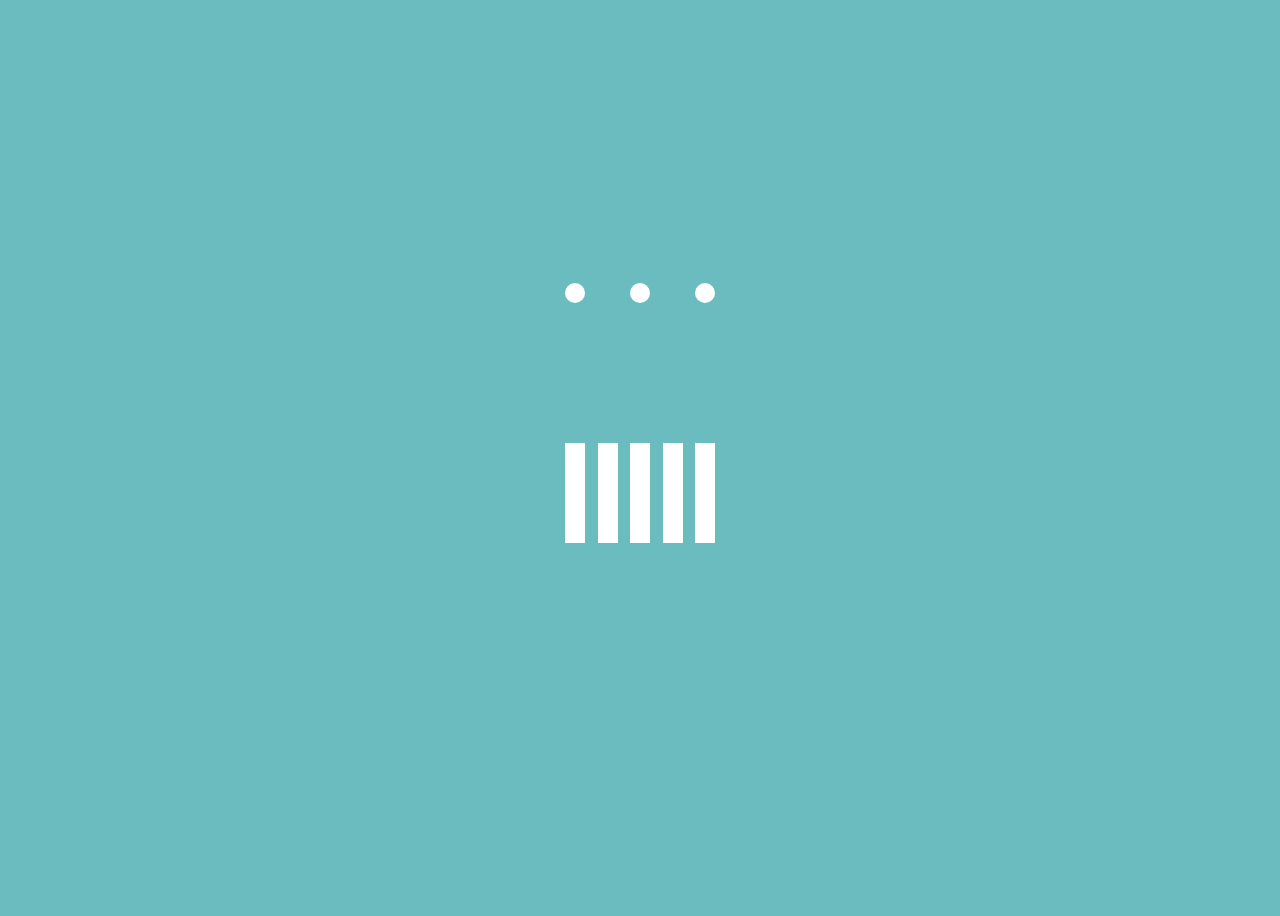
<file: kokoa_challenge/fourth/index.html>
<!DOCTYPE html>
<html lang="en">

<head>
    <meta charset="UTF-8" />
    <meta http-equiv="X-UA-Compatible" content="IE=edge" />
    <meta name="viewport" content="width=device-width, initial-scale=1.0" />
    <link rel="stylesheet" href="style.css" />
    <title>animations</title>
</head>

<body>
    <div class="wrap">
        <div class="circle_group">
            <div class="circle"></div>
            <div class="circle"></div>
            <div class="circle"></div>
        </div>

        <div class="square_group">
            <div class="square"></div>
            <div class="square"></div>
            <div class="square"></div>
            <div class="square"></div>
            <div class="square"></div>
        </div>
    </div>
</body>

</html>
</file>
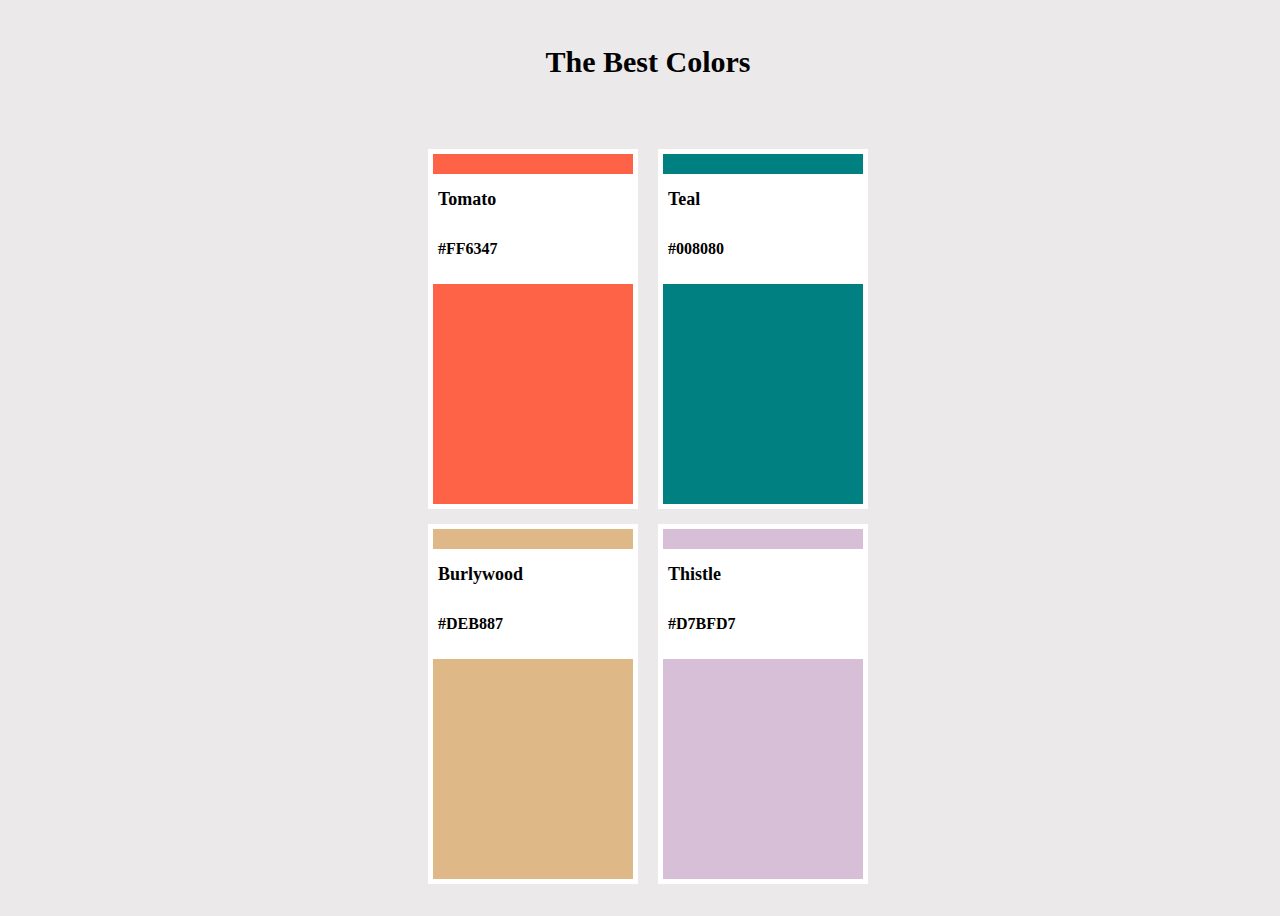
<file: kokoa_challenge/third/index.html>
<!DOCTYPE html>
<html lang="en">

<head>
    <link rel="stylesheet" href="style.css" />
    <meta charset="UTF-8" />
    <meta http-equiv="X-UA-Compatible" content="IE=edge" />
    <meta name="viewport" content="width=device-width, initial-scale=1.0" />
    <title>The Best Colors</title>
</head>

<body>
    <header class="fontStyle">The Best Colors</header>
    <main>
        <div>
            <div class="insideBlock">
                <span class="fontStyle">Tomato</span>
                <span class="fontStyle">#FF6347</span>
            </div>
        </div>

        <div>
            <div class="insideBlock">
                <span class="fontStyle">Teal</span>
                <span class="fontStyle">#008080</span>
            </div>
        </div>

        <div>
            <div class="insideBlock">
                <span class="fontStyle">Burlywood</span>
                <span class="fontStyle">#DEB887</span>
            </div>
        </div>

        <div>
            <div class="insideBlock">
                <span class="fontStyle">Thistle</span>
                <span class="fontStyle">#D7BFD7</span>
            </div>
        </div>
    </main>
</body>

</html>
</file>
<file: kokoa_challenge/fourth/style.css>
body {
  height: 100vh;
  display: flex;
  background-color: #6bbcbe;
  align-items: center;
  justify-content: center;
}

.wrap {
  flex-wrap: wrap;
  height: 350px;
  width: 150px;
}

div {
  display: flex;
  justify-content: space-between;
}

.circle_group {
  border-radius: 50%;
  flex-wrap: wrap;
  height: 20px;
  width: 150px;
  animation: rotating 2s ease-in-out infinite;
}

.circle {
  height: 20px;
  width: 20px;
  border-radius: 50%;
  background-color: white;
}

.square_group {
  flex-wrap: wrap;
  height: 50px;
  width: 150px;
}

.square {
  height: 100px;
  width: 20px;
  background-color: white;
  animation: scaling 1s ease-in-out infinite;
}

@keyframes rotating {
  0% {
    transform: rotate(0);
  }
  25% {
    transform: rotate(0);
  }
  50% {
    transform: rotate(180deg);
  }
  75% {
    transform: rotate(180deg);
  }
  100% {
    transform: rotate(360deg);
  }
}

@keyframes scaling {
  0% {
    transform: scaleY(1);
  }
  50% {
    transform: scaleY(1);
  }
  75% {
    transform: scaleY(1.5);
  }
  100% {
    transform: scaleY(1);
  }
}

.square:nth-child(2) {
  animation-delay: 0.1s;
}
.square:nth-child(3) {
  animation-delay: 0.2s;
}
.square:nth-child(4) {
  animation-delay: 0.3s;
}
.square:nth-child(5) {
  animation-delay: 0.4s;
}
</file>
<file: kokoa_challenge/third/style.css>
body {
    width: 100%;
    height: 100vh;
    display: flex;
    justify-content: center;
    align-items: center;
    flex-wrap: wrap;
    background-color: rgb(235, 233, 233);
  }
  
  main {
    width: 600px;
    height: 750px;
    display: flex;
    justify-content: center;
    align-items: center;
    flex-wrap: wrap;
  }
  
  header {
    width: 100%;
    font-size: 30px;
    text-align: center;
    margin-top: 20px;
    margin-bottom: 30px;
  }
  
  .fontStyle {
    display: block;
    font-weight: bolder;
    font-family: "Times New Roman", Times, serif;
  }
  
  span:nth-child(odd) {
    font-size: large;
    position: relative;
    top: 10px;
  }
  
  span:nth-child(even) {
    position: relative;
    top: 40px;
  }
  
  div {
    background-color: tomato;
    width: 200px;
    height: 350px;
    border: 5px solid white;
  }
  
  div:nth-child(2) {
    background-color: teal;
    margin-left: 20px;
  }
  
  div:nth-child(3) {
    background-color: burlywood;
    margin-right: 20px;
  }
  div:nth-child(4) {
    background-color: thistle;
  }
  
  .insideBlock {
    background-color: white;
    position: relative;
    top: 20px;
    height: 100px;
    width: 195px;
  }
</file>
